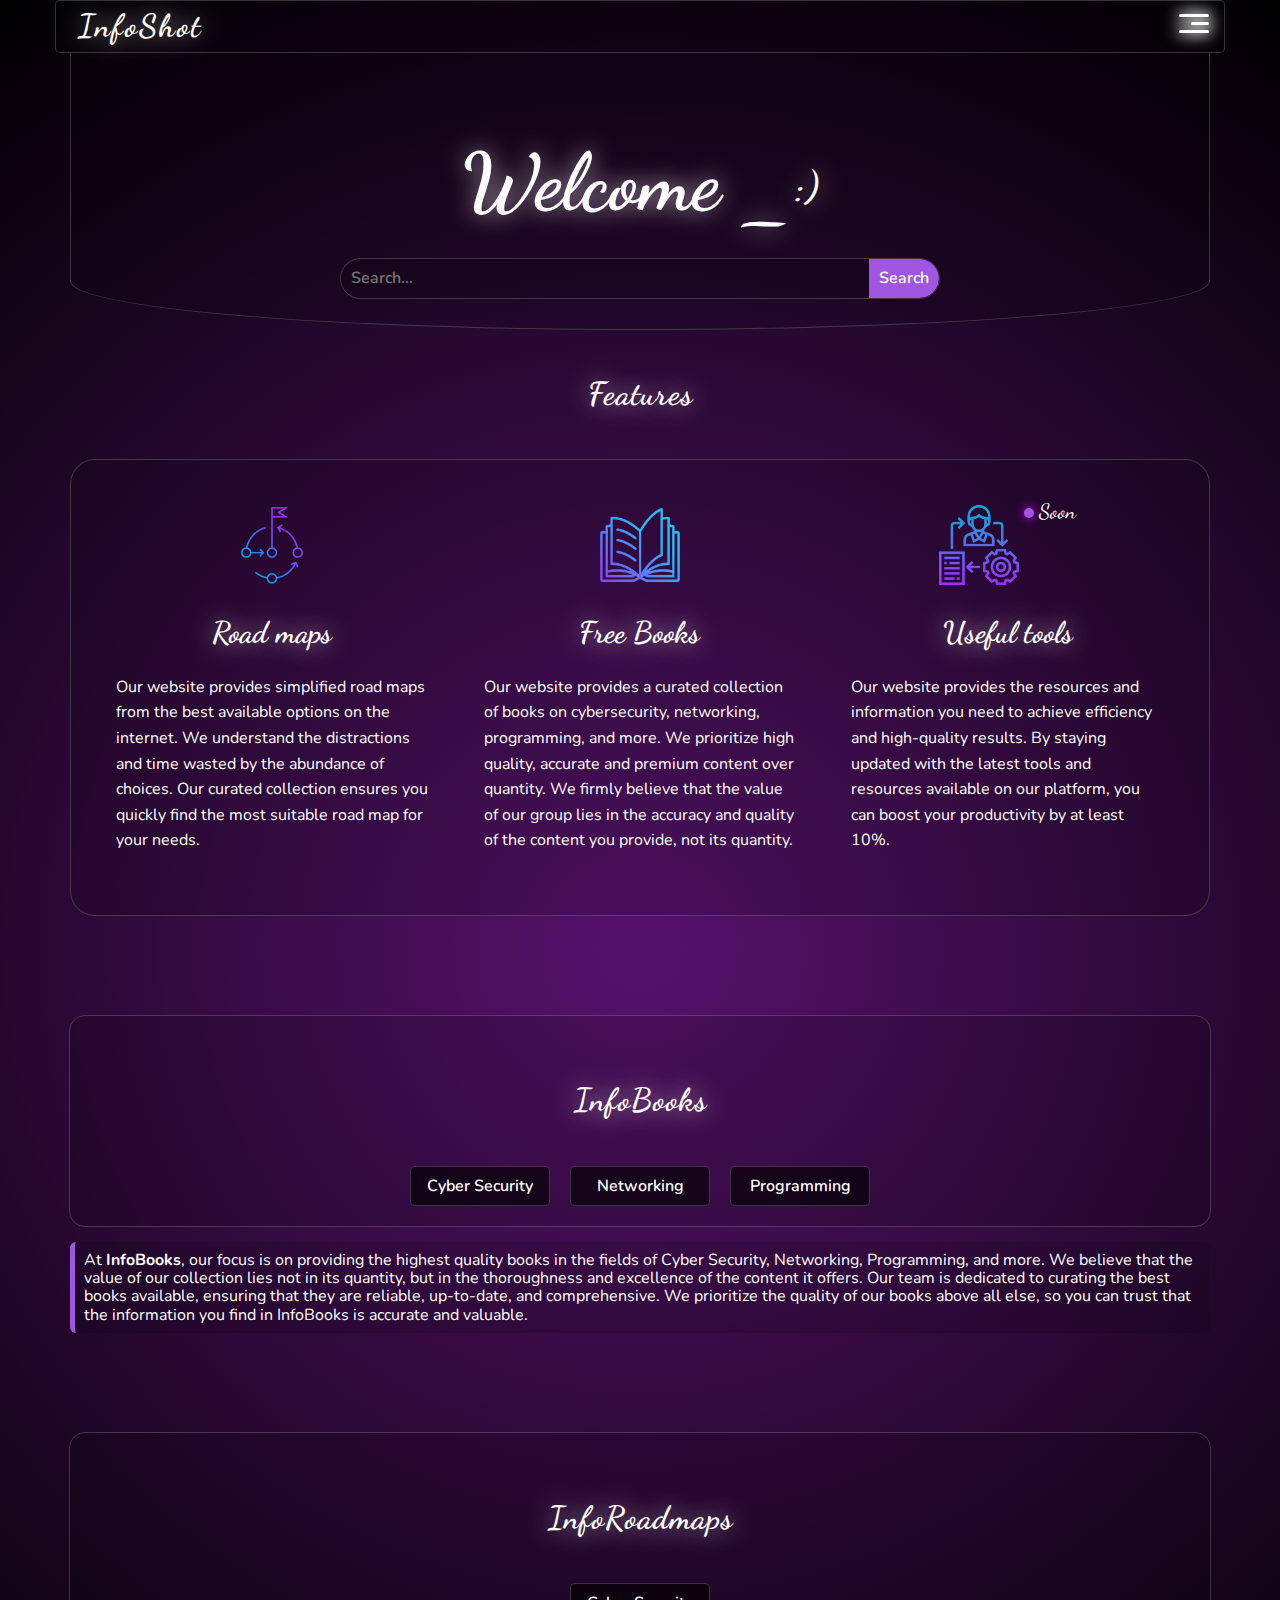
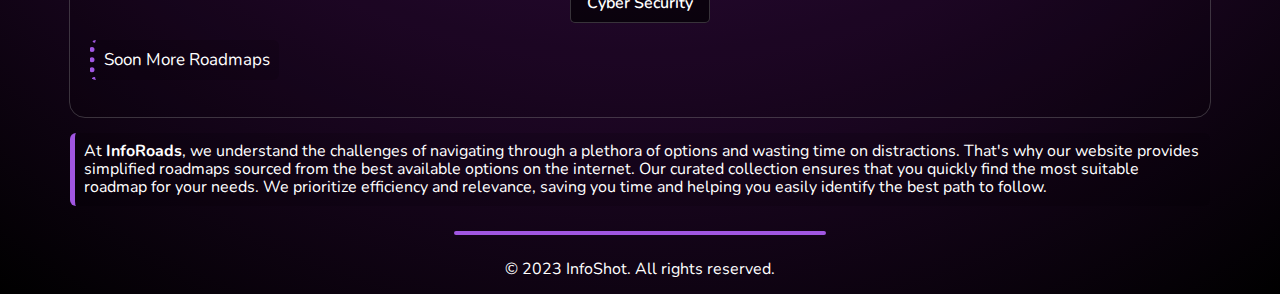
<file: index.html>
<!DOCTYPE html>
<html lang="en">

<head>
    <meta charset="UTF-8" />
    <meta name="viewport" content="width=device-width, initial-scale=1.0" />
    <link rel="stylesheet" href="css/normalize.css" />
    <link rel="stylesheet" href="css/master.css" />
    <link rel="preconnect" href="https://fonts.googleapis.com" />
    <link rel="preconnect" href="https://fonts.gstatic.com" crossorigin />
    <link href="https://fonts.googleapis.com/css2?family=Nunito:wght@300;400;500;800&family=Reggae+One&display=swap"
        rel="stylesheet" />
    <link rel="preconnect" href="https://fonts.googleapis.com">
    <link rel="preconnect" href="https://fonts.gstatic.com" crossorigin>
    <link href="https://fonts.googleapis.com/css2?family=Nunito:wght@300;400;500;800&display=swap" rel="stylesheet">
    <!--  -->
    <link rel="preconnect" href="https://fonts.googleapis.com">
    <link rel="preconnect" href="https://fonts.gstatic.com" crossorigin>
    <link href="https://fonts.googleapis.com/css2?family=Dancing+Script:wght@400;500;600;700&display=swap"
        rel="stylesheet">
    <!-- ******************************************* -->
    <link rel="icon" href="/amiges/favicon.png" type="image/x-icon">
    <!-- ******************************************* -->
    <link rel="stylesheet" href="https://cdnjs.cloudflare.com/ajax/libs/font-awesome/6.4.2/css/all.min.css" integrity="sha512-z3gLpd7yknf1YoNbCzqRKc4qyor8gaKU1qmn+CShxbuBusANI9QpRohGBreCFkKxLhei6S9CQXFEbbKuqLg0DA==" crossorigin="anonymous" referrerpolicy="no-referrer" />
    <!-- ******************************************* -->
    <title>InfoShot</title>
</head>

<body>
    <div class="header">
        <div class="container">
            <h1 class="headerlogo" onclick="showPopup()">InfoShot</h1>
            <script>
                function showPopup() {
                    var popup = document.createElement('div');
                    popup.classList.add('popup');

                    var exitButton = document.createElement('button');
                    exitButton.innerText = 'X';
                    exitButton.classList.add('exit-button');
                    exitButton.addEventListener('click', function () {
                        document.body.removeChild(popup);
                    });

                    var popupContent = document.createElement('div');
                    popupContent.classList.add('popup-content');
                    popupContent.innerHTML = `
                    <h3>Welcome to InfoShot</h3>
                    <p>Discover a world of knowledge.</p>
                    <p>Our site offers</p>
                    <ul>
                        <li>Books</li>
                        <li>Roadmaps</li>
                        <li>Tools</li>
                    </ul>
                    <p>With their diverse specialties, everything is available to you at no cost, and we guarantee you an ad-free experience!</p>
                    <h3>Enjoy :)</h3>
                    `;

                    popup.appendChild(exitButton);
                    popup.appendChild(popupContent);

                    document.body.appendChild(popup);

                    setTimeout(function () {
                        document.body.removeChild(popup);
                    }, 5000);
                }
            </script>
            <!--  -->
            <div class="links">
                <span class="icon">
                    <span></span>
                    <span></span>
                    <span></span>
                </span>
                <ul>
                    <li><a href="books.html" target="_blank">Books</a></li>
                    <li><a href="roadmaps.html" target="_blank">Roadmaps</a></li>
                    <li><a href="index.html">Home</a></li>
                </ul>
            </div>
        </div>
    </div>
    <!-- **************************************************** -->
    <div class="container">
        <div class="intro-text">
            <h1 id="main-heading">Welcome <sub>_<sup>:)</sup></sub></h1>
            <div class="search-bar">
                <div class="input-group">
                    <form action="javascript:void(0);" onsubmit="search();">
                        <input type="text" placeholder="Search..." id="searchInput" aria-label="Search Input"
                            oninput="checkInput();" required>
                        <button type="submit" aria-label="Search Button">Search</button>
                    </form>
                </div>
                <div id="searchResults" style="display: none;"></div>
            </div>
        </div>
        <script>
            document.getElementById('searchForm').addEventListener('submit', function (event) {
                event.preventDefault();
                search();
            });

            document.getElementById('searchInput').addEventListener('input', function (event) {
                var searchInput = event.target.value.toLowerCase();
                if (!searchInput.trim()) {
                    document.getElementById('searchResults').style.display = "none";
                    return; 
                }
            });

            function search() {
                var searchInput = document.getElementById('searchInput').value.toLowerCase();
                if (!searchInput.trim()) {
                    document.getElementById('searchResults').style.display = "none";
                    return; 
                }

                var links = Array.from(document.getElementsByTagName('a'));
                var searchResults = document.getElementById('searchResults')
                var matchedLinks = links.filter(function (link) {
                    var linkText = link.innerText.toLowerCase();
                    return linkText.includes(searchInput);
                });

                searchResults.innerHTML = '';

                if (matchedLinks.length) {
                    matchedLinks.forEach(function (link) {
                        var linkExists = Array.prototype.some.call(searchResults.children, function (child) {
                            return child.innerHTML === link.outerHTML;
                        });
                        if (!linkExists) {
                            var li = document.createElement('li');
                            li.innerHTML = link.outerHTML;
                            searchResults.appendChild(li);
                        }
                    });
                } else {
                    searchResults.innerHTML = "<p>No results found :(</p>";
                }
                searchResults.style.display = "block";
            }

            function checkInput() {
                var searchInput = document.getElementById('searchInput').value;
                if (searchInput === '') {
                    document.getElementById('searchResults').style.display = "none";
                }
            }
        </script>
        <h1 class="sptionalheading">Features</h1>
        <div class="features">
            <div class="contanier">
                <div class="Fea">
                    <img src="./amiges/roadmap-2.png" alt="roadmap">
                    <h2>Road maps</h2>
                    <p>Our website provides simplified road maps from the best available options on the internet. We
                        understand the distractions and time wasted by the abundance of choices. Our curated
                        collection ensures you quickly find the most suitable road map for your needs.</p>
                </div>
                <div class="Fea">
                    <img src="./amiges/book.png" alt="fast">
                    <h2>Free Books</h2>
                    <p>Our website provides a curated collection of books on cybersecurity, networking, programming, and more. We prioritize high quality, accurate and premium content over quantity. We firmly believe that the value of our group lies in the accuracy and quality of the content you provide, not its quantity.</p>
                </div>
                <div class="Fea">
                    <img src="./amiges/process.png" alt="tools">
                    <sup><span></span> Soon</sup>
                    <h2>Useful tools</h2>
                    <p>Our website provides the resources and information you need to achieve efficiency and
                        high-quality results. By staying updated with the latest tools and resources available on our
                        platform, you can boost your productivity by at least 10%.</p>
                </div>
            </div>
        </div>
        <div class="board-books">
            <h1 class="sptionalheading">InfoBooks</h1>
            <ul class="button-list">
                <li><a href="books.html#Cybersec" target="_blank">Cyber Security</a></li>
                <li><a href="books.html#Networking" target="_blank">Networking</a></li>
                <li><a href="books.html#Programming" target="_blank">Programming</a></li>
            </ul>
        </div>
        <p class="board-p">At <strong>InfoBooks</strong>, our focus is on providing the highest quality books in the
            fields of Cyber Security, Networking, Programming, and more. We believe that the value of our collection
            lies not in its quantity, but in the thoroughness and excellence of the content it offers. Our team is
            dedicated to curating the best books available, ensuring that they are reliable, up-to-date, and
            comprehensive. We prioritize the quality of our books above all else, so you can trust that the information
            you find in InfoBooks is accurate and valuable.</p>
        <div class="board">
            <h1 class="sptionalheading">InfoRoadmaps</h1>
            <ul class="button-list">
                <li><a href="CyberSecR.html" target="_blank">Cyber Security</a></li>
            </ul>
            <p></span> Soon More Roadmaps <span><i class="fa-regular fa-face-smile-beam"></i></span> </p>
        </div>
        <p class="board-p">At <strong>InfoRoads</strong>, we understand the challenges of navigating through a plethora
            of options and wasting time on distractions. That's why our website provides simplified roadmaps sourced
            from the best available options on the internet. Our curated collection ensures that you quickly find the
            most suitable roadmap for your needs. We prioritize efficiency and relevance, saving you time and helping
            you easily identify the best path to follow.</p>
<hr>
    <footer id="about">
        <p style="text-align: center;">&copy; 2023 InfoShot. All rights reserved.</p>
</body>

</html>
</file>
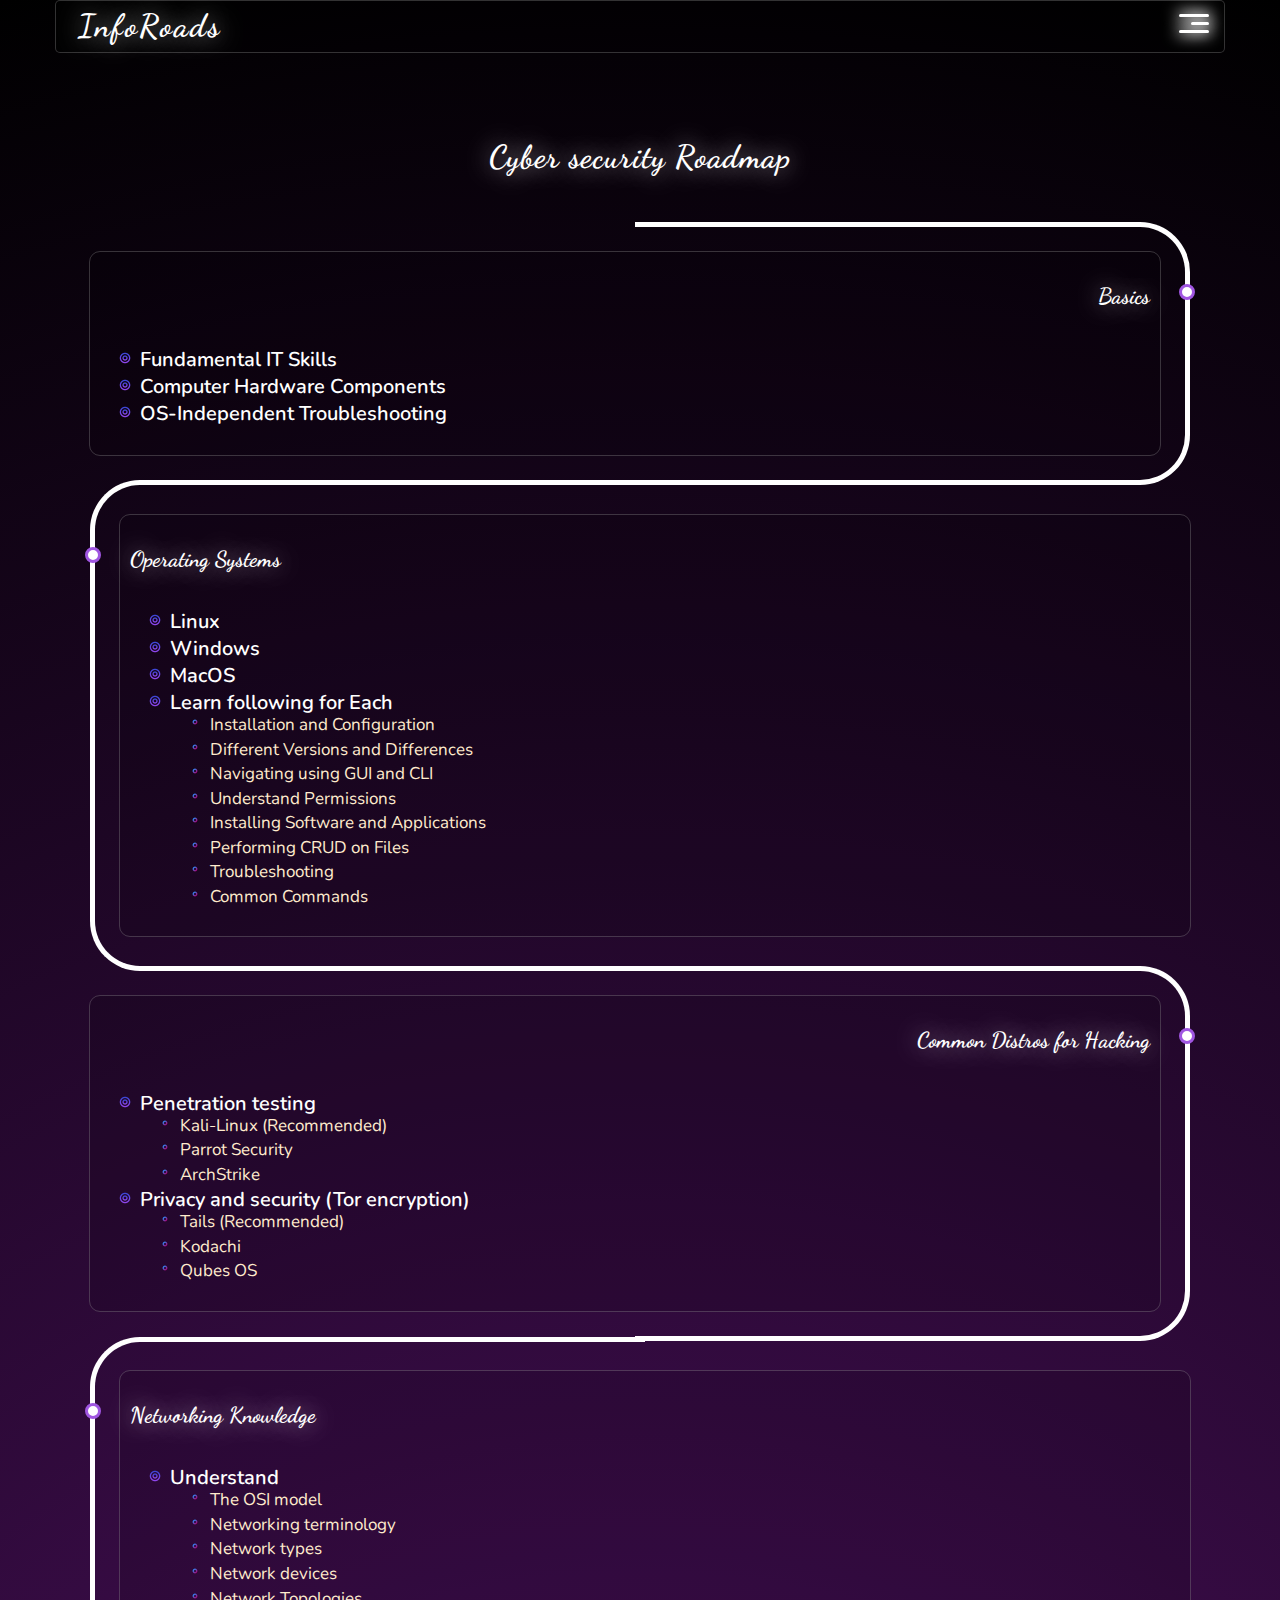
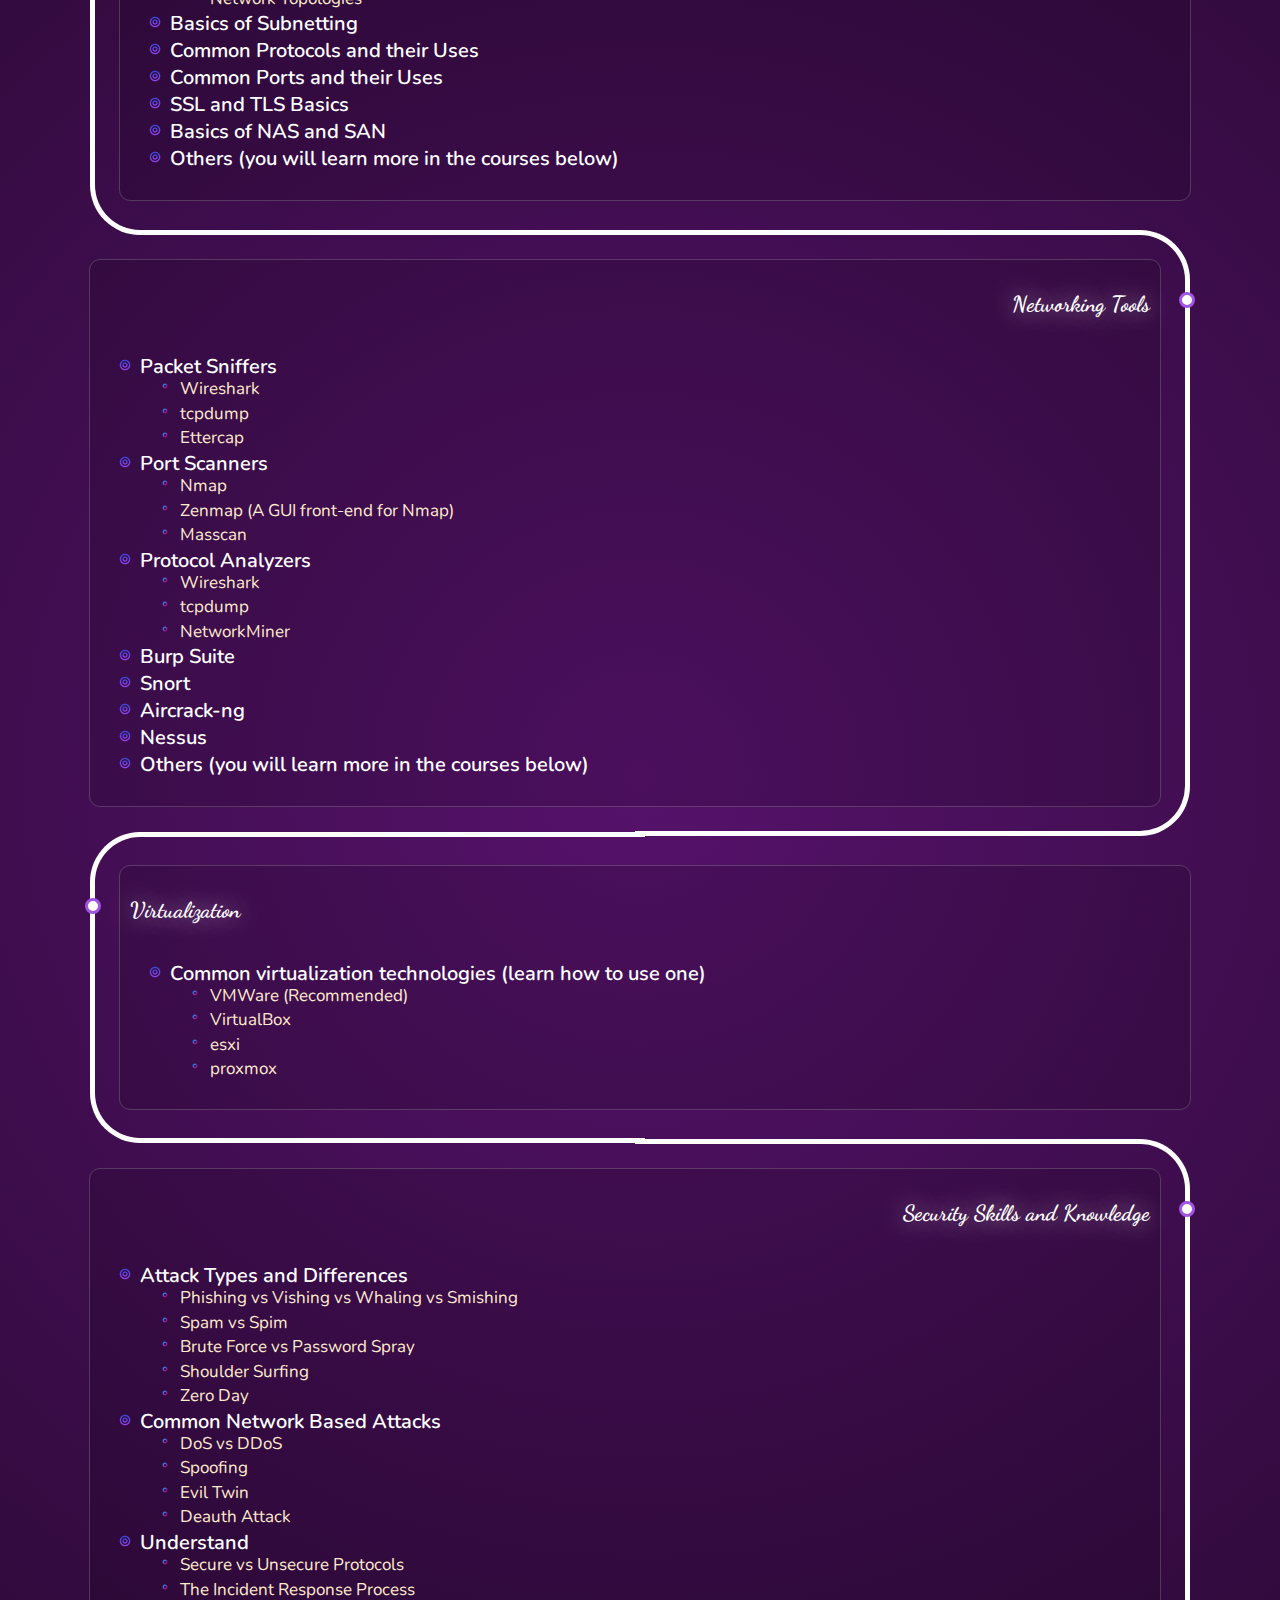
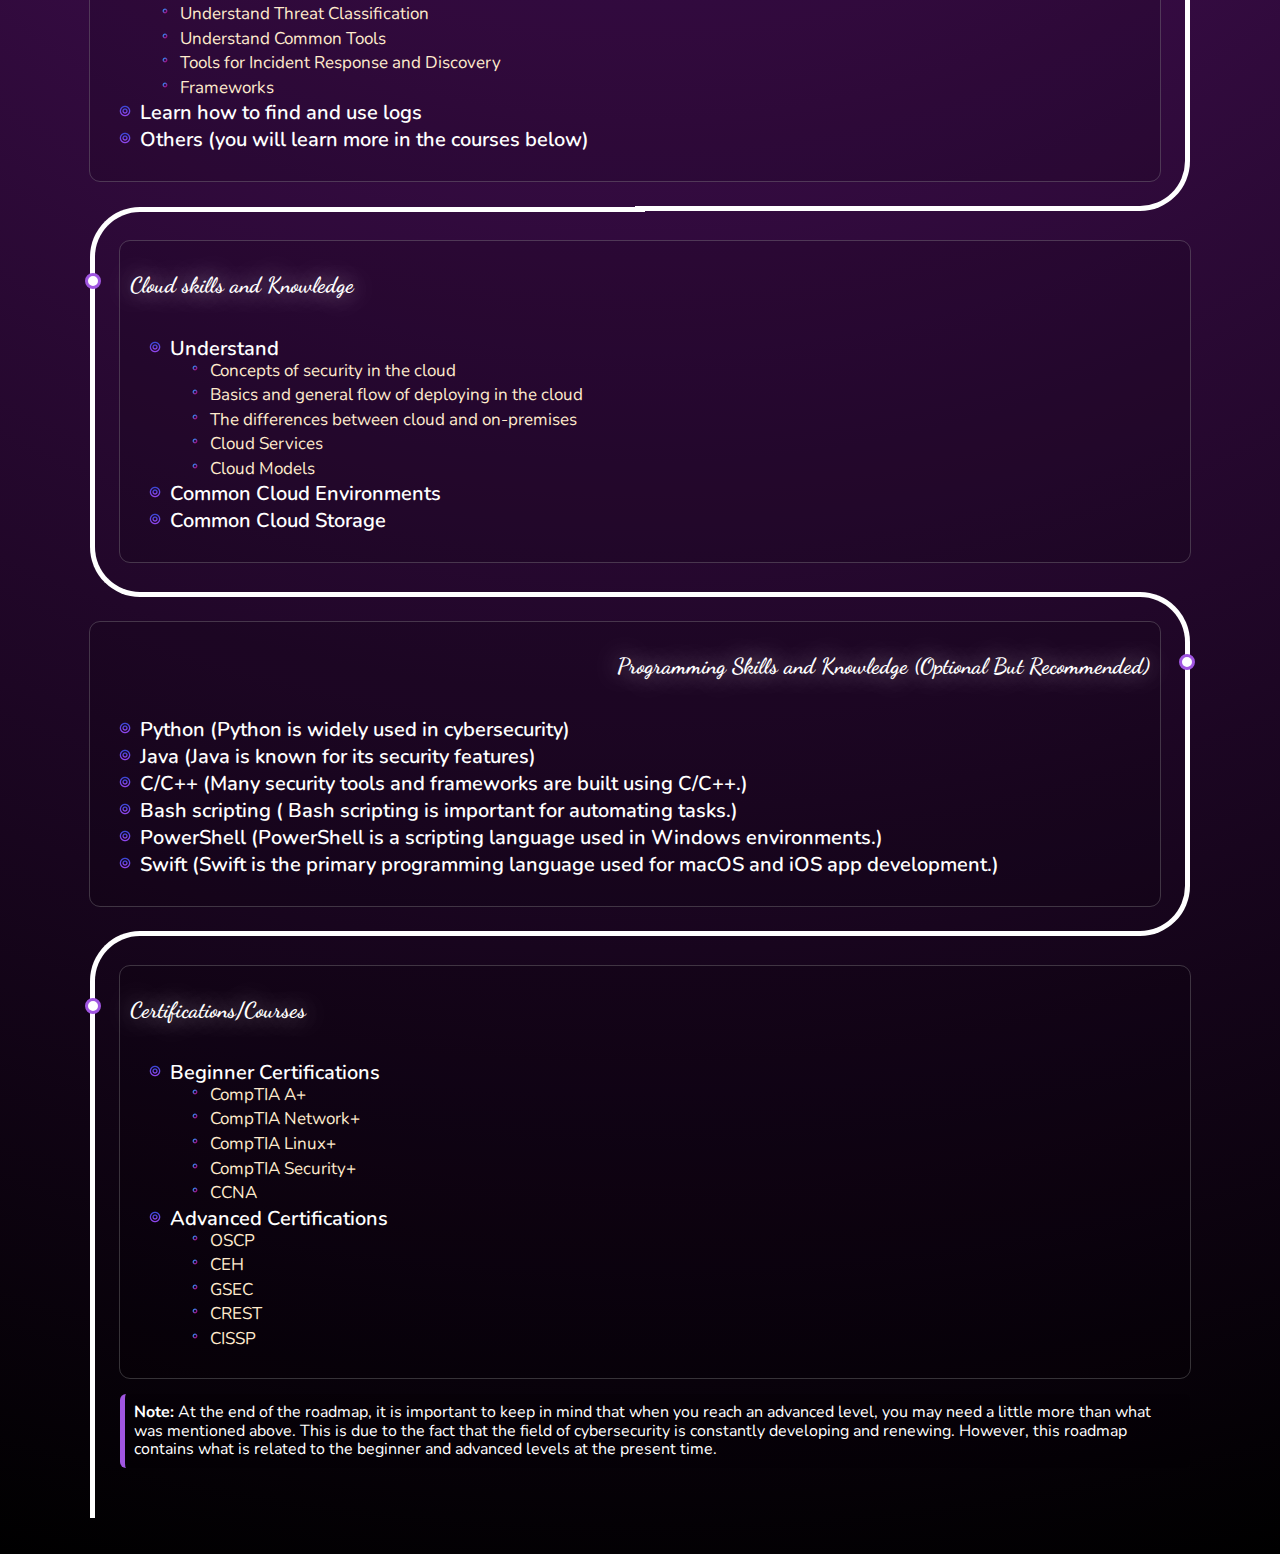
<file: CyberSecR.html>
<!DOCTYPE html>
<html lang="en">

<head>
    <meta charset="UTF-8" />
    <meta name="viewport" content="width=device-width, initial-scale=1.0" />
    <link rel="stylesheet" href="css/normalize.css" />
    <link rel="stylesheet" href="css/master.css" />
    <link rel="preconnect" href="https://fonts.googleapis.com" />
    <link rel="preconnect" href="https://fonts.gstatic.com" crossorigin />
    <link href="https://fonts.googleapis.com/css2?family=Nunito:wght@300;400;500;800&family=Reggae+One&display=swap"
        rel="stylesheet" />
    <link rel="preconnect" href="https://fonts.googleapis.com">
    <link rel="preconnect" href="https://fonts.gstatic.com" crossorigin>
    <link href="https://fonts.googleapis.com/css2?family=Nunito:wght@300;400;500;800&display=swap" rel="stylesheet">
    <!-- animations -->
    <link rel="stylesheet" href="https://cdnjs.cloudflare.com/ajax/libs/animate.css/4.1.1/animate.min.css" />
        <!-- Font -->
        <link rel="preconnect" href="https://fonts.googleapis.com">
        <link rel="preconnect" href="https://fonts.gstatic.com" crossorigin>
        <link href="https://fonts.googleapis.com/css2?family=Dancing+Script:wght@400;500;600;700&display=swap"
            rel="stylesheet">
    <!--  -->
    <title>Cyber Security InfoRoads</title>
</head>

<body>
    <div class="header">
        <div class="container">
            <h1 class="headerlogo" onclick="showPopup()">InfoRoads</h1>
            <script>
                function showPopup() {
                    var popup = document.createElement('div');
                    popup.classList.add('popup');

                    var exitButton = document.createElement('button');
                    exitButton.innerText = 'X';
                    exitButton.classList.add('exit-button');
                    exitButton.addEventListener('click', function () {
                        document.body.removeChild(popup);
                    });

                    var popupContent = document.createElement('div');
                    popupContent.classList.add('popup-content');
                    popupContent.innerHTML = `
                    <h3>Welcome to InfoRoads</h3>
                    <p>Discover a world of knowledge.</p>
                    <p>Our site offers Roadmaps in</p>
                    <ul>
                        <li>Cyber security</li>
                        <li>Networking</li>
                        <li>Programming</li>
                    </ul>
                    <p>With their diverse specialties, everything is available to you at no cost, and we guarantee you an ad-free experience!</p>
                    <h3>Enjoy :)</h3>
                    `;

                    popup.appendChild(exitButton);
                    popup.appendChild(popupContent);

                    document.body.appendChild(popup);

                    setTimeout(function () {
                        document.body.removeChild(popup);
                    }, 5000);
                }
            </script>
            <!--  -->
            <div class="links">
                <span class="icon">
                    <span></span>
                    <span></span>
                    <span></span>
                </span>
                <ul>
                    <li><a href="books.html" target="_blank">Books</a></li>
                    <li><a href="roadmaps.html" target="_blank">Roadmaps</a></li>
                    <li><a href="#about">About</a></li>
                    <li><a href="index.html">Home</a></li>
                </ul>
            </div>
        </div>
    </div>
    <div class="container">
        <div class="timeline">
            <div class="outer">
                <h1 class="sptionalheading">Cyber security Roadmap</h1>
                <div class="card">
                    <div class="info">
                        <h3 class="title">Basics</h3>
                        <ul>
                            <li>Fundamental IT Skills
                            </li>
                            <li>Computer Hardware Components
                            </li>
                                <li>OS-Independent Troubleshooting
                                </li>
                            </li>
                        </ul>
                    </div>
                </div>
                <div class="card">
                    <div class="info">
                        <h3 class="title">Operating Systems</h3>
                        <ul>
                            <li>Linux
                            </li>
                            <li>Windows
                            </li>
                            <li>MacOS</li>
                                <li>Learn following for Each
                                    <ul>
                                        <li>Installation and Configuration
                                        </li>
                                        <li>Different Versions and Differences</li>
                                        <li>Navigating using GUI and CLI</li>
                                        <li>Understand Permissions</li>
                                        <li>Installing Software and Applications</li>
                                        <li>Performing CRUD on Files</li>
                                        <li>Troubleshooting</li>
                                        <li>Common Commands</li>
                                    </ul>
                                </li>
                        </ul>
                    </div>
                </div>
                <div class="card">
                    <div class="info">
                        <h3 class="title">Common Distros for Hacking</h3>
                        <ul>
                        <li>Penetration testing
                            <ul>
                                <li>Kali-Linux (Recommended)</li>
                                <li>Parrot Security</li>
                                <li>ArchStrike</li>
                            </ul>
                        </li>
                        <li>Privacy and security (Tor encryption)
                            <ul>
                                <li>Tails (Recommended)</li>
                                <li>Kodachi</li>
                                <li>Qubes OS</li>
                            </ul>
                        </li>
                    </ul>
                    </div>
                </div>
                <div class="card">
                    <div class="info">
                        <h3 class="title">Networking Knowledge</h3>
                        <ul>
                        <li>Understand
                            <ul>
                                <li>The OSI model</li>
                                <li>Networking terminology</li>
                                <li>Network types</li>
                                <li>Network devices</li>
                                <li>Network Topologies</li>
                            </ul>
                        </li>
                            <li>Basics of Subnetting</li>
                            <li>Common Protocols and their Uses
                            </li>
                            <li>Common Ports and their Uses</li>
                        <li>SSL and TLS Basics</li>
                        <li>Basics of NAS and SAN</li>
                        <li>Others (you will learn more in the courses below)</li>
                    </ul>
                    </div>
                </div>
                <div class="card">
                    <div class="info">
                        <h3 class="title">Networking Tools</h3>
                        <ul>
                                <li>Packet Sniffers
                                    <ul>
                                        <li>Wireshark</li>
                                        <li>tcpdump</li>
                                        <li>Ettercap</li>
                                    </ul>
                                </li>
                                <li>Port Scanners
                                    <ul>
                                        <li>Nmap</li>
                                        <li>Zenmap (A GUI front-end for Nmap)</li>
                                        <li>Masscan</li>
                                    </ul>
                                </li>
                                <li>Protocol Analyzers
                                    <ul>
                                        <li>Wireshark</li>
                                        <li>tcpdump</li>
                                        <li>NetworkMiner</li>
                                    </ul>
                                </li>
                                <li>Burp Suite</li>
                                <li>Snort</li>
                                <li>Aircrack-ng</li>
                                <li>Nessus</li>
                                <li>Others (you will learn more in the courses below)</li>
                            </ul>
                    </div>
                </div>
                <div class="card">
                    <div class="info">
                        <h3 class="title">Virtualization</h3>
                        <ul>
                        <li>Common virtualization technologies (learn how to use one)
                            <ul>
                                <li>VMWare (Recommended)</li>
                                <li>VirtualBox</li>
                                <li>esxi</li>
                                <li>proxmox</li>
                            </ul>
                        </li>
                    </ul>
                    </div>
                </div>
                <div class="card">
                    <div class="info">
                        <h3 class="title">Security Skills and Knowledge</h3>
                        <ul>
                        <li>Attack Types and Differences
                            <ul>
                                <li>Phishing vs Vishing vs Whaling vs Smishing</li>
                                <li>Spam vs Spim</li>
                                <li>Brute Force vs Password Spray</li>
                                <li>Shoulder Surfing</li>
                                <li>Zero Day</li>
                            </ul>
                        </li>
                        <li>Common Network Based Attacks
                            <ul>
                                <li>DoS vs DDoS</li>
                                <li>Spoofing</li>
                                <li>Evil Twin</li>
                                <li>Deauth Attack</li>
                            </ul>
                        </li>
                        <li>Understand 
                            <ul>
                                <li>Secure vs Unsecure Protocols</li>
                                <li>The Incident Response Process</li>
                                <li>Understand Threat Classification</li>
                                <li>Understand Common Tools</li>
                                <li>Tools for Incident Response and Discovery</li>
                                <li>Frameworks</li>
                            </ul>
                            <li>Learn how to find and use logs</li>    
                            <li>Others (you will learn more in the courses below)</li>
                    </ul>
                    </div>
                </div>
                <div class="card">
                    <div class="info">
                        <h3 class="title">Cloud skills and Knowledge</h3>
                        <ul>
                        <li>Understand
                            <ul>
                                <li>Concepts of security in the cloud</li>
                                <li>Basics and general flow of deploying in the cloud</li>
                                <li>The differences between cloud and on-premises</li>
                                <li>Cloud Services</li>
                                <li>Cloud Models</li>
                            </ul>
                        </li>
                        <li>Common Cloud Environments</li>
                        <li>Common Cloud Storage</li>
                    </ul>
                    </div>
                </div>
                <div class="card">
                    <div class="info">
                        <h3 class="title">Programming Skills and Knowledge (Optional But Recommended)</h3>
                        <ul>
                        <li>Python (Python is widely used in cybersecurity)
                        </li>
                        <li>Java (Java is known for its security features)</li>
                        <li>C/C++ (Many security tools and frameworks are built using C/C++.)</li>
                        <li>Bash scripting ( Bash scripting is important for automating tasks.)</li>
                        <li>PowerShell (PowerShell is a scripting language used in Windows environments.)</li>
                        <li>Swift (Swift is the primary programming language used for macOS and iOS app development.)</li>
                    </ul>
                    </div>
                </div>
                <div class="card">
                    <div class="info">
                        <h3 class="title">Certifications/Courses</h3>
                        <ul>
                        <li>Beginner Certifications
                            <ul>
                                <li>CompTIA A+</li>
                                <li>CompTIA Network+</li>
                                <li>CompTIA Linux+</li>
                                <li>CompTIA Security+</li>
                                <li>CCNA</li>
                            </ul>
                        <li>Advanced Certifications
                            <ul>
                                <li>OSCP</li>
                                <li>CEH</li>
                                <li>GSEC</li>
                                <li>CREST</li>
                                <li>CISSP</li>
                            </ul>
                        </li>
                    </ul>
                    </div>
                    <div class="tip">
                    <p class="board-p"><strong>Note:</strong> At the end of the roadmap, it is important to keep in mind that when you reach an advanced level, you may need a little more than what was mentioned above. This is due to the fact that the field of cybersecurity is constantly developing and renewing. However, this roadmap contains what is related to the beginner and advanced levels at the present time. </p>
                </div>
</file>
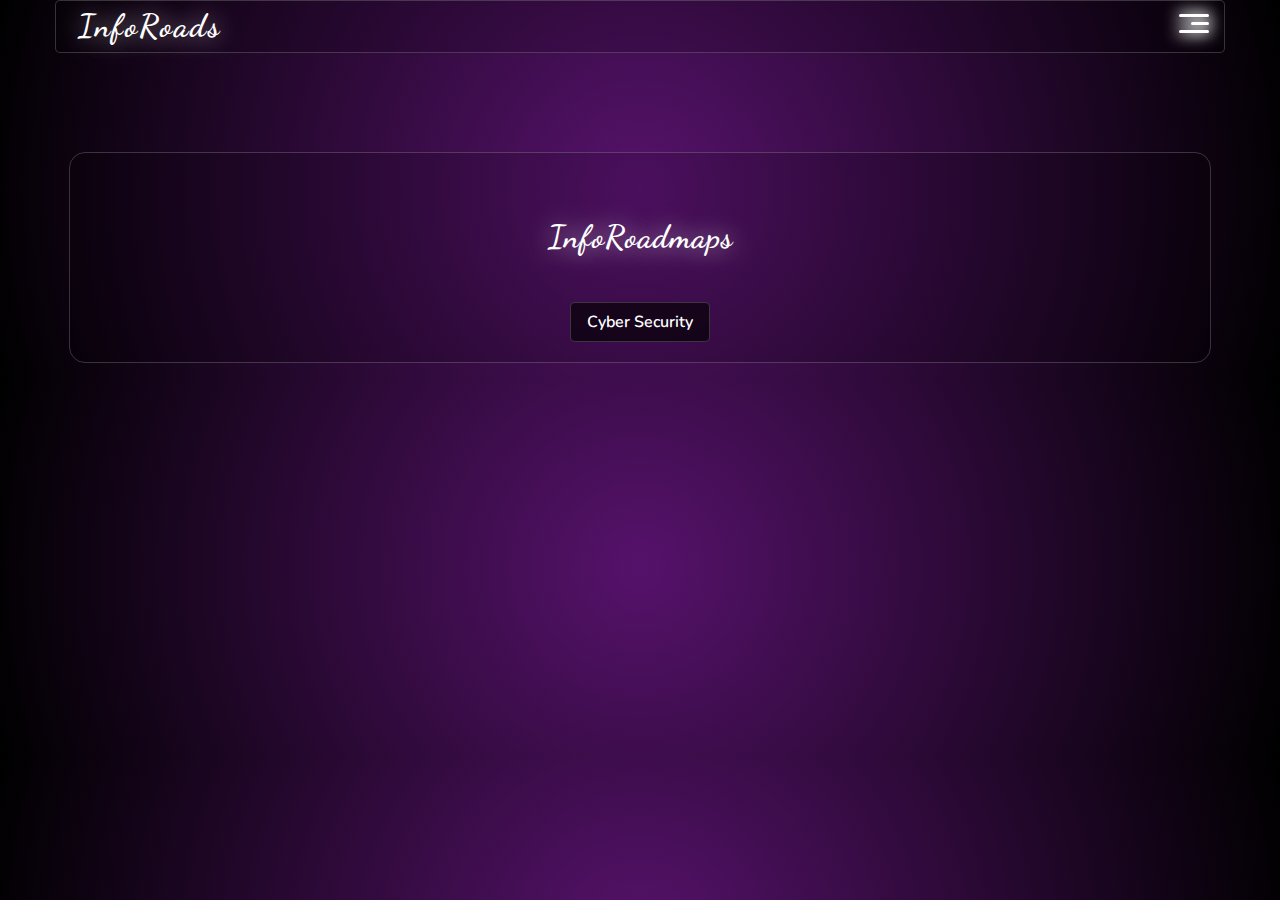
<file: roadmaps.html>
<!DOCTYPE html>
<html lang="en">

<head>
    <meta charset="UTF-8" />
    <meta name="viewport" content="width=device-width, initial-scale=1.0" />
    <link rel="stylesheet" href="css/normalize.css" />
    <link rel="stylesheet" href="css/master.css" />
    <link rel="preconnect" href="https://fonts.googleapis.com" />
    <link rel="preconnect" href="https://fonts.gstatic.com" crossorigin />
    <link href="https://fonts.googleapis.com/css2?family=Nunito:wght@300;400;500;800&family=Reggae+One&display=swap"
        rel="stylesheet" />
    <link rel="preconnect" href="https://fonts.googleapis.com">
    <link rel="preconnect" href="https://fonts.gstatic.com" crossorigin>
    <link href="https://fonts.googleapis.com/css2?family=Nunito:wght@300;400;500;800&display=swap" rel="stylesheet">
    <!-- animations -->
    <link rel="stylesheet" href="https://cdnjs.cloudflare.com/ajax/libs/animate.css/4.1.1/animate.min.css" />
    <!--  -->
    <script src="/MouseTracker.js"></script>
    <!-- Font -->
    <link rel="preconnect" href="https://fonts.googleapis.com">
    <link rel="preconnect" href="https://fonts.gstatic.com" crossorigin>
    <link href="https://fonts.googleapis.com/css2?family=Dancing+Script:wght@400;500;600;700&display=swap"
        rel="stylesheet">
    <title>InfoRoads</title>
</head>

<body class="ExMouseTracker">
    <div class="header">
        <div class="container">
            <h1 class="headerlogo" onclick="showPopup()">InfoRoads</h1>
            <script>
                function showPopup() {
                    var popup = document.createElement('div');
                    popup.classList.add('popup');

                    var exitButton = document.createElement('button');
                    exitButton.innerText = 'X';
                    exitButton.classList.add('exit-button');
                    exitButton.addEventListener('click', function () {
                        document.body.removeChild(popup);
                    });

                    var popupContent = document.createElement('div');
                    popupContent.classList.add('popup-content');
                    popupContent.innerHTML = `
                    <h3>Welcome to InfoRoads</h3>
                    <p>Discover a world of knowledge.</p>
                    <p>Our site offers Roadmaps in</p>
                    <ul>
                        <li>Cyber security</li>
                        <li>Networking</li>
                        <li>Programming</li>
                    </ul>
                    <p>With their diverse specialties, everything is available to you at no cost, and we guarantee you an ad-free experience!</p>
                    <h3>Enjoy :)</h3>
                    `;

                    popup.appendChild(exitButton);
                    popup.appendChild(popupContent);

                    document.body.appendChild(popup);

                    setTimeout(function () {
                        document.body.removeChild(popup);
                    }, 5000);
                }
            </script>
            <!--  -->
            <div class="links">
                <span class="icon">
                    <span></span>
                    <span></span>
                    <span></span>
                </span>
                <ul>
                    <li><a href="books.html" target="_blank">Books</a></li>
                    <li><a href="roadmaps.html" target="_blank">Roadmaps</a></li>
                    <li><a href="#about">About</a></li>
                    <li><a href="index.html">Home</a></li>
                </ul>
            </div>
        </div>
    </div>
    <div class="container">
        <div class="board">
            <h1 class="sptionalheading">InfoRoadmaps</h1>
            <ul class="button-list">
                <li><a href="CyberSecR.html">Cyber Security</a></li>
            </ul>
        </div>
        <p class="consoll"></p>
    </div>
</body>

</html>
</file>
<file: css/master.css>
:root {
    --main-background-color: rgb(48 21 99 / 48%);
    --main-color: rgb(160, 86, 225);
    --man-color-2: rgb(255 255 255);
    --man-box-shadow-2: 0 0 15px 2px white;
    --man-box-shadow-Books: 5px 5px 11px rgb(160 86 255 / 40%);
    --man-box-shadow-Books-2: 5px 5px 11px rgb(255 255 255 / 40%);
    --text-shadow: 0px 0px 25px rgba(255, 255, 255, 0.698);
    --background-color: #00000020;
    --gray-border: 1px solid rgba(128, 128, 128, 0.392);
    /*  */
    --yellow: rgba(101, 62, 173, 0.48);
    --dark: rgba(0, 0, 0, 0.847);
    --deg: -86deg;
    --trans: all 0.4s ease 0s;
}

::selection {
    background: rgba(63, 32, 120, 0.48);
    ;
    color: #000;
}

html {
    scroll-behavior: smooth;
    scrollbar-width: thin;
}

/*  */
::-webkit-scrollbar {
    width: 10px;
    height: 7px;
}

::-webkit-scrollbar-track {
    background: var(--background-color);
}

::-webkit-scrollbar-thumb {
    background: var(--background-color);
    border: var(--gray-border);
    border-radius: 7px;
}

::-webkit-scrollbar-thumb:hover {
    background: #00000040;
}

/*  */
* {
    -webkit-box-sizing: border-box;
    -moz-box-sizing: border-box;
    box-sizing: border-box;
}

body {
    font-family: "Nunito", sans-serif;
    background: radial-gradient(circle, rgba(86, 18, 107, 1) 0%, rgba(0, 0, 0, 1) 100%);
}

hr {
    margin-top: 25px;
    margin-bottom: 25px;
    max-width: 368px;
    border-radius: 9px;
    border: 2px solid var(--main-color);
    transition: 0.3s;
}

.hr-h2 {
    font-family: "Dancing Script", cursive;
    color: var(--man-color-2);
    text-shadow: var(--text-shadow);
    margin: 0;
    text-align: center;
    font-size: 30px;
    margin-top: 30px;
}

h1,
h2,
h3,
h4 {
    font-family: "Dancing Script", cursive;
    color: var(--main-color-2);
}

/* *********************************************** */
.sptionalheading {
    color: var(--man-color-2);
    text-shadow: var(--text-shadow);
    /* font-family: "myfont"; */
    font-family: "Dancing Script", cursive;
    text-align: center;
    padding-top: 25px;
    padding-bottom: 25px;
    letter-spacing: 1px;
}

/* ************************************************ */
p {
    color: var(--man-color-2);
}

.container {
    padding-left: 15px;
    padding-right: 15px;
    margin-left: auto;
    margin-right: auto;
}

.container .headerlogo {
    font-family: "Dancing Script", cursive;
    color: var(--man-color-2);
    margin: 7px;
    text-shadow: var(--text-shadow);
    text-align: center;
    letter-spacing: 2px;
}

/* *********************************************************************************** */

.popup {
    position: fixed;
    top: 50%;
    left: 50%;
    transform: translate(-50%, -50%);
    background: radial-gradient(circle, rgba(75, 54, 82, 1) 0%, rgba(0, 0, 0, 0.9901794946494222) 80%);
    border: var(--gray-border);
    border-radius: 8px;
    box-shadow: var(--man-box-shadow-2);
    padding: 20px;
    max-width: 420px;
    text-align: center;
    font-family: "Dancing Script", cursive;
    z-index: 9999;
}

.popup ul {
    margin: 5px 0;
    list-style: initial;
}

.popup li {
    font-weight: bold;
    margin-left: 20px;
    color: var(--main-color);
    list-style: none;
    text-align: center;
    margin-left: -20px;
    font-size: 20px;
}

.popup h3 {
    font-size: 25px;
    margin-bottom: 25px;
    color: var(--man-color-2);
    text-shadow: var(--text-shadow);
}

@media (max-width: 768px) {
    .popup h3 {
        font-size: 17px;
    }

    .popup {
        width: 300px;
    }
}

.popup p {
    font-weight: bold;
    font-size: 20px;
    margin-bottom: 10px;
    line-height: 1.2;
    text-align: center;
}

.headerlogo {
    cursor: pointer;
}

.exit-button {
    position: absolute;
    top: 10px;
    right: 10px;
    background-color: var(--background-color);
    height: 25px;
    width: 25px;
    border-radius: 100%;
    border: 2px solid var(--man-color-2);
    color: var(--man-color-2);
    font-size: 13px;
    cursor: pointer;
    font-family: Arial, Helvetica, sans-serif;
    padding: 3px;
}

.exit-button:focus {
    outline: none;
}

/* *********************************************************************************** */
@media (min-width: 768px) {
    .container {
        width: 750px;
    }
}

@media (min-width: 992px) {
    .container {
        width: 970px;
    }
}

@media (min-width: 1200px) {
    .container {
        width: 1170px;
    }
}

/* *********************************************************************************** */
.header .container {
    display: flex;
    justify-content: space-between;
    align-items: center;
    background-color: var(--background-color);
    border: var(--gray-border);
    border-radius: 5px;
}

.header .links {
    position: relative;
}

.header .links .icon {
    display: flex;
    flex-wrap: wrap;
    justify-content: flex-end;
    width: 30px;
}

.header .links .icon span {
    margin-bottom: 5px;
    height: 3px;
    border-radius: 9px;
    background-color: var(--man-color-2);
    box-shadow: var(--man-box-shadow-2);
}

.header .links .icon span:first-child {
    width: 100%;
}

.header .links .icon span:nth-child(2) {
    width: 60%;
    transition: 0.3s;
}

.header .links .icon span:last-child {
    width: 100%;
}


.header .links ul {
    list-style: none;
    margin: 0;
    padding: 0px;
    background: radial-gradient(circle, rgba(75, 54, 82, 1) 0%, rgba(0, 0, 0, 0.9901794946494222) 80%);
    border: var(--gray-border);
    position: absolute;
    right: 0;
    min-width: 200px;
    top: calc(100% + 15px);
    border-radius: 9px;
    display: none;
    z-index: 1;
}

.header .links:hover ul {
    display: block;
}

.header .links:hover .icon span:nth-child(2) {
    width: 100%;
}

.header .links ul::before {
    content: "";
    border-width: 10px;
    border-style: solid;
    border-color: rgba(0, 0, 0, 0) rgba(0, 0, 0, 0) rgba(0, 0, 0, 0.9901794946494222) rgba(0, 0, 0, 0);
    position: absolute;
    right: 10px;
    top: -17px;
}

.header .links ul li a {
    display: block;
    padding: 5px;
    padding-left: 9px;
    text-decoration: none;
    color: var(--man-color-2);
    transition: 0.3s;
    font-weight: bold;
}

.header .links ul li a:hover {
    padding-left: 25px;
    color: var(--main-color);
}

.header .links ul li:not(:last-child) a {
    border-bottom: var(--gray-border);
}

/* *********************************************************************************** */
.intro-text {
    text-align: center;
    width: 100%;
    height: auto;
    background-size: cover;
    overflow: hidden;
    border-radius: 0 0 85% 85% / 30%;
}

.intro-text {
    width: 100%;
    height: 100%;
    padding: 30px;
    color: var(--man-color-2);
    text-shadow: var(--text-shadow);
    background-color: var(--background-color);
    border: var(--gray-border);
    border-top: none;
}

.intro-text h1 {
    font-family: "Dancing Script", cursive;
    font-size: 80px;
    margin-bottom: 30px;
    color: var(--man-color-2);
    text-shadow: var(--text-shadow);
}

@media (max-width: 768px) {
    .intro-text h1 {
        font-size: 40px;
    }
}

.intro-text h3 {
    font-size: 20px;
    margin-bottom: 30px;
}

/* .intro-text p {
    font-size: 17px;
    margin-bottom: 30px;
} */

/* *********************************************************************************** */
.features {
    background-color: var(--background-color);
    padding: 25px;
    border-radius: 25px;
    font-size: 20px;
    border: var(--gray-border);
}

.features sup {
    font-family: "Dancing Script", cursive;
    font-size: 21px;
    position: relative;
    top: -67px;
    color: var(--man-color-2);
}

.features span {
    display: inline-block;
    width: 10px;
    height: 10px;
    border-radius: 100%;
    background-color: var(--main-color);
    box-shadow: 0 0 10px #d400f0;
    text-align: center;
    animation: glow 1.2s infinite;
}

@keyframes glow {
    0% {
        box-shadow: none;
    }

    100% {
        box-shadow: 0 0 10px #05e7b8;
    }
}


/*  */
.features img {
    max-width: 80px;
}

.features .contanier {
    display: grid;
    grid-template-columns: repeat(auto-fill, minmax(280px, 1fr));
    grid-gap: 15px;
    align-content: center;
    justify-content: center;
    align-items: center;
    justify-items: center;
    text-align: initial;
}

.features .Fea {
    padding: 20px;
    text-align: center;
}

.features .Fea p {
    line-height: 1.6;
    text-align: start;
    font-size: 16px;
}

.features .Fea h2 {
    font-family: "Dancing Script", cursive;
    color: var(--man-color-2);
    text-shadow: var(--text-shadow);
}

/* *********************************************************************************** */
@media (max-width: 768px) {
    .books-section h1 {
        padding: 30px 0 30px 0;
    }
}

.container-b {
    display: grid;
    grid-template-columns: repeat(auto-fill, minmax(280px, 1fr));
    grid-gap: 30px;
    align-content: center;
    justify-content: center;
    align-items: center;
    justify-items: center;
    text-align: initial;
    border-radius: 25px;
    position: relative;
}

.container-b .bookico {
    max-width: 400px;
    position: absolute;
    z-index: -1;
}

@media (max-width: 768px) {
    .container-b .bookico {
        display: none;
    }

    .container-b {
        padding: 0px;
    }
}

/* ***************************** */
.roadmaps h1 {
    font-size: 27px;
    text-align: center;
    color: var(--man-color-2);
    text-shadow: var(--man-box-shadow-2);
    margin: 50px auto;
}

@media (max-width: 768px) {
    .roadmaps h1 {
        font-size: 20px;
    }
}

.roadmaps h2 {
    font-size: 25px;
}

.roadmaps p {
    font-size: 17px;
}

.roadmaps {
    margin-left: 20px;
    color: violet;
    font-size: 17px;
}

.roadmaps {
    margin: 5px 0;
    list-style: initial;
    list-style-image: url(/amiges/list2.png);
}

.roadmaps a {
    text-decoration: none;
    color: var(--main-color);
}

.roadmaps a:hover {
    text-decoration: underline;
}

section {
    background-color: var(--main-background-color);
    border-radius: 25px;
    padding: 20px;
    margin-bottom: 20px;
}

/* *********************************************************************************** */


.timeline {
    /* background: var(--background-color); */
    margin: 20px auto;
    padding: 20px;
}


.card {
    position: relative;

}


.card:nth-child(odd) {
    padding: 30px 0 30px 30px;
}

.card:nth-child(even) {
    padding: 30px 30px 30px 0;
}

.card::before {
    content: "";
    position: absolute;
    width: 50%;
    border: solid var(--man-color-2);
}


.card:nth-child(odd)::before {
    left: 0px;
    top: -4.5px;
    bottom: -4.5px;
    border-width: 5px 0 5px 5px;
    border-radius: 50px 0 0 50px;
}


@media only screen and (max-width: 400px) {
    .card:nth-child(odd)::before {
        top: -5px;
        bottom: -5px;
    }
}


.card:nth-child(even)::before {
    right: 0;
    top: 0;
    bottom: 0;
    border-width: 5px 5px 5px 0;
    border-radius: 0 50px 50px 0;
}


.card:first-child::before {
    border-top: 0;
    border-top-left-radius: 0;
}


.card:last-child:nth-child(odd)::before {
    border-bottom: 0;
    border-bottom-left-radius: 0;
}

.card:last-child:nth-child(even)::before {
    border-bottom: 0;
    border-bottom-right-radius: 0;
}

.info {
    display: flex;
    flex-direction: column;
    background-color: var(--background-color);
    transition: 0.4s;
    border-radius: 10px;
    padding: 10px;
    user-select: none;
    outline: var(--gray-border);
}

.info ul li {
    color: var(--man-color-2);
    font-size: 20px;
    list-style-image: url(/amiges/ulli.png);
    margin-bottom: 4px;
    font-weight: 600;
}

@media (max-width: 768px) {
    .info ul li {
        font-size: 12px;
    }
}

.info li li {
    color: blanchedalmond;
    font-size: 17px;
    margin-bottom: 4px;
    list-style-image: url(/amiges/lili.png);
    font-weight: 400;
}

@media (max-width: 768px) {
    .info li li {
        font-size: 12px;
    }
}

/* ************************************ */
.title {
    color: var(--main-color);
    position: relative;
    font-size: 22px;
    color: var(--man-color-2);
    text-shadow: var(--text-shadow);
}

/* ****************************** */
.title::before {
    content: "";
    position: absolute;
    width: 10px;
    height: 10px;
    background: white;
    border-radius: 999px;
    border: 3px solid var(--main-color);
}

.card:nth-child(even)>.info>.title {
    text-align: right;
}

.card:nth-child(odd)>.info>.title::before {
    left: -45px;
}

.card:nth-child(even)>.info>.title::before {
    right: -45px;
}

/* ************************************* */
.board {
    margin-top: 100px;
    padding: 20px;
    background-color: var(--background-color);
    border-radius: 15px;
    outline: var(--gray-border);
}

.board p {
    width: fit-content;
    font-size: 17px;
    text-align: center;
    background-color: var(--background-color);
    border-left: 5px dotted var(--main-color);
    text-align: start;
    padding: 9px;
    border-radius: 6px;
}

.board p span {
    color: var(--main-color);
    font-size: 19px;
}

.board-books {
    margin-top: 100px;
    padding: 20px;
    background-color: var(--background-color);
    border-radius: 15px;
    outline: var(--gray-border);
}

.board-tools {
    margin-top: 100px;
    padding: 20px;
    background-color: var(--background-color);
    border-radius: 15px;
    outline: var(--gray-border);
}

.board-p {
    text-align: center;
    background-color: var(--background-color);
    border-left: 5px solid var(--main-color);
    text-align: start;
    padding: 9px;
    border-radius: 6px;
}


/* ************** */

.button-list {
    list-style: none;
    padding: 0;
    margin: 0;
    display: flex;
    flex-wrap: wrap;
    justify-content: center;
    align-items: center;
    text-align: center;
    border-radius: 12px;
    grid-gap: 20px;
}

.button-list li a {
    background-color: #000000a3;
    border: var(--gray-border);
    display: inline-block;
    padding: 10px;
    width: 140px;
    height: 40px;
    border-radius: 5px;
    color: var(--man-color-2);
    text-decoration: none;
    font-weight: 600;
    transition: 0.3s;
}

.button-list li a:hover {
    background-color: #00000074;
    box-shadow: var(--man-box-shadow-2);
    transform: scale(1.1);
}

/* ********************* */
.ExMouseTracker {
    overflow: hidden;
}

.loader-container {
    width: 100px;
    height: 100px;
    position: absolute;
    animation: scaleUp 0.5s linear;
    transform: scale(0);
    opacity: 0;
    z-index: -9999;
}

@media (max-width: 992px) {
    .loader-container {
        display: none;
    }
}

.loader-container .loader {
    background: #ff0c0c;
    background: linear-gradient(50deg, #ff0c0c, #21d400);
    border-radius: 10px;
    filter: hue-rotate(0deg);
    animation: filterHue 2.5s linear infinite;
    height: 100%;
    width: 100%;
    transform: rotate(0deg);
}

.loader-container .loader::after {
    content: "";
    position: absolute;
    height: 80px;
    width: 80px;
    left: 10px;
    top: 10px;
    border-radius: 100%;
}

@media all and (-ms-high-contrast: none),
all and (-ms-high-contrast: active) {
    .loader {
        background: linear-gradient(50deg, rgba(240, 0, 80, 1), #2380ff) !important;
    }
}

@keyframes filterHue2 {
    50% {
        filter: hue-rotate(1000deg);
    }

    100% {
        filter: hue-rotate(2000deg);
    }
}

@keyframes filterHue {
    50% {
        filter: hue-rotate(1000deg);
    }

    100% {
        filter: hue-rotate(2000deg);
        transform: rotate(360deg);
    }
}

@keyframes scaleUp {
    50% {
        transform: scale(0.5);
        opacity: 1;
    }

    100% {
        transform: scale(0.25);
    }
}

/* *********************************** */
.input-group {
    display: flex;
    justify-content: center;
    width: 100%;
    max-width: 600px;
    margin: 0 auto;
}

.input-group form {
    width: 100%;
    display: flex;
    overflow: hidden;
    border: var(--gray-border);
    border-radius: 50px;
}

.input-group input[type="text"],
.input-group button {
    padding: 10px;
    font-size: 16px;
    border: none;
    outline: none;
}

.input-group input[type="text"] {
    flex: 1;
    border-radius: 50px 0 0 50px;
}

.input-group button {
    border-radius: 0 50px 50px 0;
    background-color: var(--main-color);
    color: var(--main-color-2);
    font-weight: 600;
    cursor: pointer;
    transition: background-color 0.3s ease;
}

.input-group button:hover {
    background-color: rgba(160, 86, 225, 0.315);
}

#searchResults {
    border: var(--gray-border);
    border-radius: 50px;
    background-color: var(--main-color-2);
    border-radius: 4px;
    box-shadow: 0px 10px 20px rgba(0, 0, 0, 0.1);
    width: 100%;
    max-width: 600px;
    margin: 20px auto;
    padding: 20px;
}

#searchResults li {
    list-style: none;

}

#searchResults a {
    color: var(--main-color-2);
    font-weight: 600;
    transition: 0.3s;
}

#searchResults a:hover {
    color: var(--main-color);
}

@media screen and (max-width: 600px) {
    .input-group form {
        flex-direction: column;
        border-radius: 5px;
    }

    .input-group input[type="text"] {
        border-radius: 5px 5px 0 0;
    }

    .input-group button {
        border-radius: 0 0 5px 5px;
    }
}


/* *********************** Fotter ********************* */
.body-footer {
    margin: 0;
    padding: 0;
    overflow-x: hidden;
    display: flex;
    justify-content: center;
    font-family: "Lato", Arial, Helvetica, serif;
    font-size: 1em;
}


.content-team {
    width: 90vmin;
}

.team h2 {
    text-align: center;
}

.team {
    padding: 35px 0 0 0;
    margin: 0;
}

.member {
    margin: 1.5em 0 0.5em;
    padding: 0.73em;
    background: linear-gradient(83deg,
            var(--yellow) 0 97%,
            #fff0 calc(97% + 1px) 100%);
    position: relative;
    list-style: none;
    display: inline-block;
    transform: scale(0.85);
    transition: var(--trans);
}

.member:nth-of-type(even) {
    text-align: right;
    background: linear-gradient(-83deg,
            var(--yellow) 0 97%,
            #fff0 calc(97% + 1px) 100%);
}

.thumb {
    width: 13vmin;
    height: 13vmin;
    float: left;
    margin-right: 1.25em;
    background: linear-gradient(var(--deg),
            var(--dark) 0 70%,
            var(--yellow) 0% 100%);
    transform: rotate(-4deg);
    transition: var(--trans);
    border-radius: 0.25em;
    overflow: hidden;
    margin-left: -3em;
    padding: 0.5em;
}

.member:nth-of-type(even) .thumb {
    --deg: 86deg;
    float: right;
    margin-left: 2em;
    margin-right: -3em;
    transform: rotate(4deg);
}

.thumb img {
    width: 100%;
    height: 100%;
    border-radius: 0.25em;
    filter: grayscale(1);
    background: var(--dark);
}

.member:hover {
    transform: scale(1);
    transition: var(--trans);
    filter: drop-shadow(0px 20px 10px #0008);
}

.member:hover .thumb {
    padding: 0.1em;
    transition: var(--trans);
    transform: rotate(-1deg);
    --deg: -89deg;
}

.member:nth-of-type(even):hover .thumb {
    --deg: 91deg;
}

.member:hover .thumb img {
    filter: none;
    transition: var(--trans);
}

.description {
    padding-top: 1vmin;
}

.description p {
    padding: 0 2em;
    margin-bottom: 1em;
}

.description h3 {
    background: linear-gradient(182deg, #fff0 60%, var(--dark) 0 100%);
    display: inline;
    transform: rotate(-2deg);
    position: absolute;
    margin: 0;
    margin-top: -2.25em;
    left: 9vmin;
    padding: 0.5em 0.75em;
    color: var(--man-color-2);
    border-radius: 0.25em;
    font-size: 1.35em;
    transform-origin: left bottom;
}

.member:nth-of-type(even) h3 {
    left: inherit;
    right: 9vmin;
    transform: rotate(2deg);
    transform-origin: right bottom;
    background: linear-gradient(-182deg, #fff0 60%, var(--dark) 0 100%);
}

.member:hover h3 {
    transition: var(--trans);
    transform: rotate(0deg);
    background: linear-gradient(180deg, #fff0 59%, var(--dark) 0 100%);
}

.description p a {
    display: inline-block;
    margin: 0.5em 0 0 0;
    background: var(--dark);
    color: var(--yellow);
    padding: 0.1em 0.5em 0.35em;
    border-radius: 0.5em;
    text-decoration: none;
    transition: var(--trans);
}

.description p a:hover {
    transition: var(--trans);
    color: var(--dark);
    background: var(--yellow);
    font-weight: bold;
}

.description p a img {
    float: left;
    width: 22px;
    filter: invert(1);
    border-radius: 0.15em;
    padding: 2px;
    background: #fff;
    margin-right: 2px;
}

/* ****************************************************** */
.book-section {
    display: flex;
    flex-direction: row;
    overflow: scroll hidden;
    background-color: var(--background-color);
    border: var(--gray-border);
    border-radius: 9px;
    position: relative;
    padding-left: 25px;
}

.book-section:last-of-type {
    margin-bottom: 120px;
}

.book-card {
    position: relative;
    transform: rotate3d(1, 1, 1, 335deg);
    margin-top: 30px;
    margin-bottom: 30px;
    transition: transform 0.6s;
    height: 300px;
    width: 200px;
    flex: 0 0 auto;
}

.book-card:hover {
    z-index: 99999;
}

.book-card img {
    width: 150px;
    height: 200px;
    border-radius: 7px;
    outline: var(--gray-border);
}

.book-front h2 {
    color: rgb(254, 245, 245);
    position: absolute;
    bottom: 0;
    left: 0;
    padding-left: 10px;
    margin: 4px;
}

.book-back h3 {
    margin: 0;
}

.book-card a {
    text-decoration: none;
    text-align: center;
    color: var(--man-color-2);
}

.book-card button {
    font-weight: 600;
    background-color: #ffffff20;
    border: var(--gray-border);
    border-radius: 9px;
    padding: 5px;
    position: absolute;
    bottom: end;
    transition: 0.3s;
    cursor: pointer;
    border-top-right-radius: 0;
    border-bottom-left-radius: 0;
    /*  */
    position: absolute;
    right: 0;
    /*  */
}

.book-card button:hover {
    background-color: rgba(255, 255, 255, 0.494);
}

/*  */
/*  */
.book-front,
.book-back {
    position: absolute;
    top: 0;
    left: 0;
    height: 100%;
    width: 100%;
    backface-visibility: hidden;
    transition: transform 0.6s;
    border-radius: 9px;
    color: var(--man-color-2);
    margin-top: 50px;
}

.book-front {
    max-width: 150px;
    height: 200px;
    margin: 0;
    margin-top: 50px;
}

.book-back {
    transform: rotateY(180deg);
    padding: 10px;
    height: 250px;
    width: 180px;
    position: absolute;
    background-color: #000000b9;
    border: var(--gray-border);
    font-size: 15px;
    box-shadow: 2px 2px 22px black;
    position: relative;
    overflow: hidden scroll;
    cursor: grab;
}

/*  */
/*  */
.book-card:hover .book-front {
    transform: rotateY(180deg);
}

.book-card:hover .book-back {
    transform: rotateY(0deg);
}

/*********************************  */

.book-section.normal {
    flex-direction: column;
    overflow: hidden;
}

.book-section.normal .book-card {
    transform: none;
    margin: 20px;
    height: auto;
    width: auto;
    display: flex;
}

.book-section.normal .book-front,
.book-section.normal .book-back {
    position: static;
    height: auto;
    width: 100%;
    transform: none;
    margin-top: 0;
    overflow: visible;
    box-shadow: none;
    cursor: default;
}

.book-section.normal .book-card:hover .book-front,
.book-section.normal .book-card:hover .book-back {
    transform: none;
}


#display-mode button,
input,
optgroup,
select {
    font-size: 30px;
    background-color: var(--background-color);
    color: var(--man-color-2);
    border-radius: 4px;
    font-weight: 600;
    border: none;
    color: var(--main-color);
}

#display-mode button:focus,
input:focus,
optgroup:focus,
select:focus {
    background-color: none;
    border: none;
    color: var(--main-color);
}

.viwe-mode #display-mode-label {
    color: var(--man-color-2)
}

.viwe-mode {
    position: relative;
    padding: 3px;
    border-radius: 6px;
    margin-bottom: 60px;
    margin-top: 10px;
}

@media (max-width: 768px) {
    .viwe-mode {
        padding: 2px;
        border-radius: 4px;
        font-size: 17px;
        border: none;
    }
}

/*  */
.normal button {
    position: absolute;
    bottom: 0;
    right: 0;
}

/*  */
.book-section.normal {
    flex-direction: column;
    overflow: auto;
}

.book-section.normal .book-card {
    transform: none;
    margin: 20px;
    height: auto;
    width: auto;
    display: flex;
}

/* 768px */
@media (max-width: 768px) {
    .book-section.normal .book-card {
        display: flex;
        flex-direction: column;
        justify-content: center;
        align-items: center;
        justify-items: center;
        border: 1px solid rgba(128, 128, 128, 0.392);
        border-radius: 15px;
    }

    .book-section.normal .book-card img {
        margin-top: 15px;
        margin-bottom: 15px;
    }

    .normal .book-card button {
        background-color: #ffffff20;
        border: var(--gray-border);
        border-radius: 9px;
        padding: 5px;
        position: absolute;
        bottom: end;
        transition: 0.3s;
        cursor: pointer;
        right: 0;
        bottom: 0;
        border-top-right-radius: 0;
        border-bottom-left-radius: 0;
    }
}

.book-front {
    display: flex;
    flex-direction: row-reverse;
    gap: 2px;
}

.book-front .rating {
    display: flex;
    flex-direction: column;
    align-items: center;
    gap: 4px;
    font-size: 1em;
    color: gold;
    text-shadow: 0 0 12px gold;
    justify-content: center;
}

.A,
.B,
.C {
    overflow: auto;
}

#View-Mode.normal {
    overflow-y: auto;
    overflow-x: hidden;
}

#View-Mode {
    overflow-y: hidden;
    overflow-x: auto;
}

/*  */

.body-footer p {
    text-align: center;
}

/*  */
footer sup {
    font-family: "Dancing Script", cursive;
    font-size: 19px;
}

footer i {
    font-size: 15px;
    cursor: text;
}
</file>
